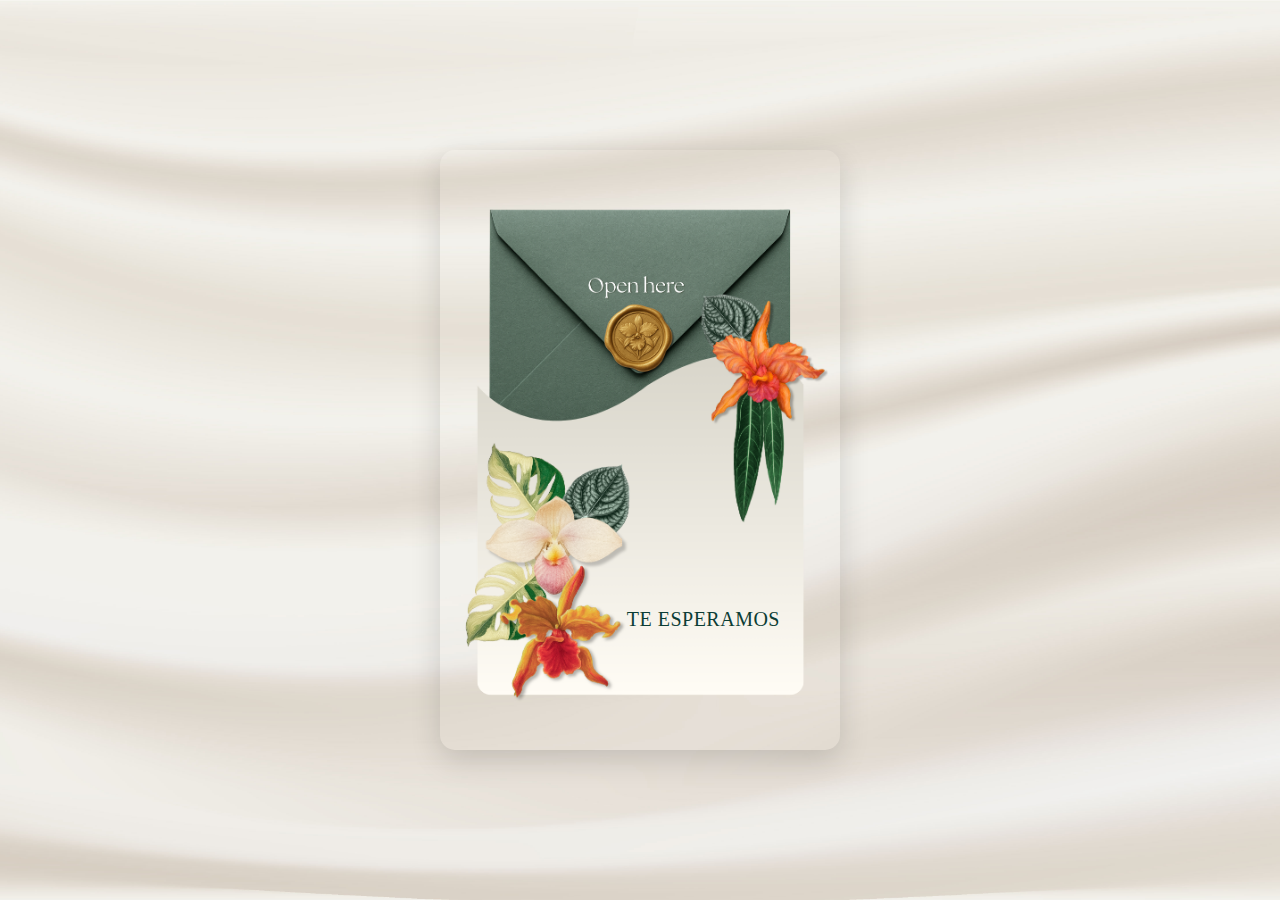
<file: index.html>
<!DOCTYPE html>
<html lang="es">
<head>
    <meta charset="UTF-8">
    <meta name="viewport" content="width=device-width, initial-scale=1.0">
    <title>Cumpleaños de Ingrid - ¡Te esperamos!</title>

    <meta property="og:url" content="https://ingridbirthday.infinityfree.me/">
    
    <meta property="og:type" content="website">
    
    <meta property="og:title" content="Cumpleaños de Ingrid - ¡Te esperamos!">
    <meta property="og:description" content="Detalles del evento, ubicación y confirmación de asistencia.">
    
    <meta property="og:image" content="https://imgur.com/s70iM7k">

    <meta property="og:image:width" content="1200">
    <meta property="og:image:height" content="630">
    
    <link rel="stylesheet" href="css/styles.css"> 
</head>
<body>

    <div class="web-background">
        <div class="invitation-card">
            
            <a href="details.html" class="seal-button"></a>

            <div id="personalized-text" class="invitation-text">
                Te esperamos
            </div>
            
        </div>
    </div>

    <script src="js/script.js"></script>
</body>
</html>
</file>
<file: css/styles.css>
/* ---------------------------------- */
/* A. Fondo de la Página (Web Background) - Sin cambios */
/* ---------------------------------- */
body, html {
    margin: 0;
    padding: 0;
    height: 100%;
    width: 100%;
}

.web-background {
    background-image: url('../img/fondo_web.jpg'); 
    background-size: cover;
    background-position: center;
    background-repeat: no-repeat;
    
    display: flex;
    justify-content: center;
    align-items: center;
    min-height: 100vh;
}

/* ---------------------------------- */
/* B. Contenedor de la Carta (Card) - Responsivo - Sin cambios */
/* ---------------------------------- */
.invitation-card {
    /* Mantiene la responsividad */
    max-width: 400px; 
    width: 90vw; 
    height: 150vw; 
    max-height: 600px;
    
    background-image: url('../img/carta_sin_texto.png'); 
    background-size: cover;
    background-position: center;
    background-repeat: no-repeat;
    
    box-shadow: 0 10px 30px rgba(0, 0, 0, 0.15);
    border-radius: 15px; 
    position: relative; 
    overflow: hidden;
    align-self: center; 
}

/* ---------------------------------- */
/* C. El Sello (Botón de Enlace) - Centrado y Abajo - Sin cambios */
/* ---------------------------------- */
.seal-button {
    display: block; 
    width: 20%; 
    height: 20%;
    
    position: absolute;
    top: 25%; 
    left: 50%;
    transform: translateX(-50%); 
    
    background-image: url('../img/sello_boton.png'); 
    background-size: contain;
    background-repeat: no-repeat;
    
    cursor: pointer;
    transition: transform 0.2s; 
}

.seal-button:hover {
    transform: translateX(-50%) scale(1.05);
}

/* ---------------------------------- */
/* D. Texto Personalizado - AJUSTADO para Ajuste de Línea */
/* ---------------------------------- */
.invitation-text {
    position: absolute;
    /* Posición basada en tu imagen de referencia */
    right: 15%; 
    bottom: 20%; 
    
    /* SOLUCIÓN CLAVE 1: Limita el ancho y permite ajuste de línea */
    max-width: 40%; /* Reducido a 40% del ancho de la tarjeta para forzar el ajuste */
    white-space: normal; /* Permite que el texto fluya en varias líneas */
    
    /* SOLUCIÓN CLAVE 2: Tamaño de fuente responsivo */
    font-size: 3.2vw; 
    
    /* Estilos */
    font-family: 'The Seasons', serif; 
    font-weight: 500; 
    color: #0c3d35; 
    text-align: right; /* Alinea el texto a la derecha */
    line-height: 1.1;
    text-transform: uppercase; 
    letter-spacing: 0.5px; /* Ligeramente reducido para ahorrar espacio */
}

/* Estilo para las líneas secundarias (ej: "y Sra.") */
.invitation-text .secondary-line {
    display: block;
    font-size: 0.7em; 
    font-weight: 400;
    margin-top: 2px; 
}

/* Media query para pantallas más grandes (Desktop) */
@media (min-width: 650px) {
    .invitation-card {
        /* Fija el alto de la tarjeta para desktop */
        height: 600px; 
    }
    .invitation-text {
        /* Fija el tamaño de fuente en pantallas grandes */
        font-size: 20px; 
    }
}
</file>
